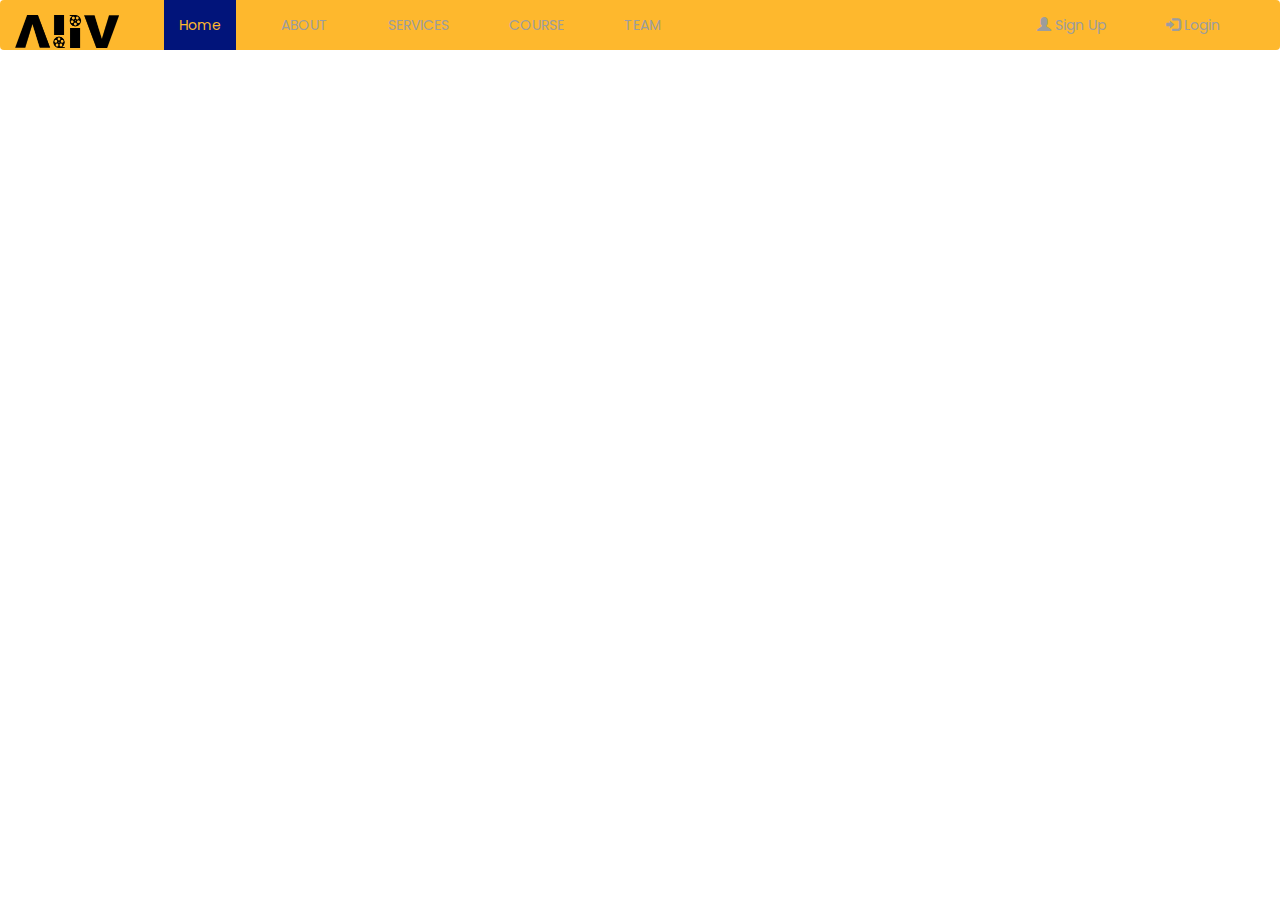
<file: index.html>
<!DOCTYPE html>
<html lang="en">
<head>
  <title>AlivCinemaStudio</title>
  <meta charset="utf-8">
  <meta name="viewport" content="width=device-width, initial-scale=1">
  <link rel="stylesheet" href="https://maxcdn.bootstrapcdn.com/bootstrap/3.4.1/css/bootstrap.min.css">
  <link rel="stylesheet" href="style.css">
  <!-- <link href="https://fonts.googleapis.com/icon?family=Material+Icons" rel="stylesheet"> -->
  <script src="https://ajax.googleapis.com/ajax/libs/jquery/3.7.1/jquery.min.js"></script>
  <script src="https://maxcdn.bootstrapcdn.com/bootstrap/3.4.1/js/bootstrap.min.js"></script>

</head>
<body>


    <nav class="navbar navbar-light navbar-inverse">
    <div class="container-fluid">
      <div class="navbar-header">
        <button type="button" class="navbar-toggle" data-toggle="collapse" data-target="#myNavbar">
          <span class="icon-bar"></span>
          <span class="icon-bar"></span>
          <span class="icon-bar"></span>
        </button>
        <a class="navbar-brand" href="#"><img src="./alivcinema.png" /></a>
      </div>
      <div class="collapse navbar-collapse" id="myNavbar">
        <ul class="nav navbar-nav">
          <li class="active"><a href="index.html">Home</a></li>
          <li><a href="about.html">ABOUT</a></li>
          <li><a href="services.html">SERVICES</a></li>
          <li><a  href="course.html">COURSE</a></li>
          <li><a  href="team.html">TEAM</a></li>
          
        </ul>
        <ul class="nav navbar-nav navbar-right">
          <li><a href="#"><span class="glyphicon glyphicon-user"></span> Sign Up</a></li>
          <li><a href="#"><span class="glyphicon glyphicon-log-in"></span> Login</a></li>
        </ul>
      </div>
    </div>
  </nav>

  
<!-- 
  <div class="button-container">
    <img src="images/image1.png">
    <a href="#" onclick="toggle();"><button class="button-icon">Play</button></a>
  </div>
 
  <div class="trailer">
    <video src="video/--_._._.__mods_owncountry __modz_own_kerala_ _modfed_society__mg_hector_fans _mgmotorin _moodygram_kerala(video0).mp4" controls="true"></video>
    <img src="images/close.png" class="close" onclick="toggle();">
  </div>


<script type="text/javascript">
  function toggle(){
    var trailer = document.querySelector(".trailer")
    var video = document.querySelector("video")
    trailer.classList.toggle("active");
    video.pause();
    video.currentTime = 0;
  }
</script> -->

</body>
</html>
</file>
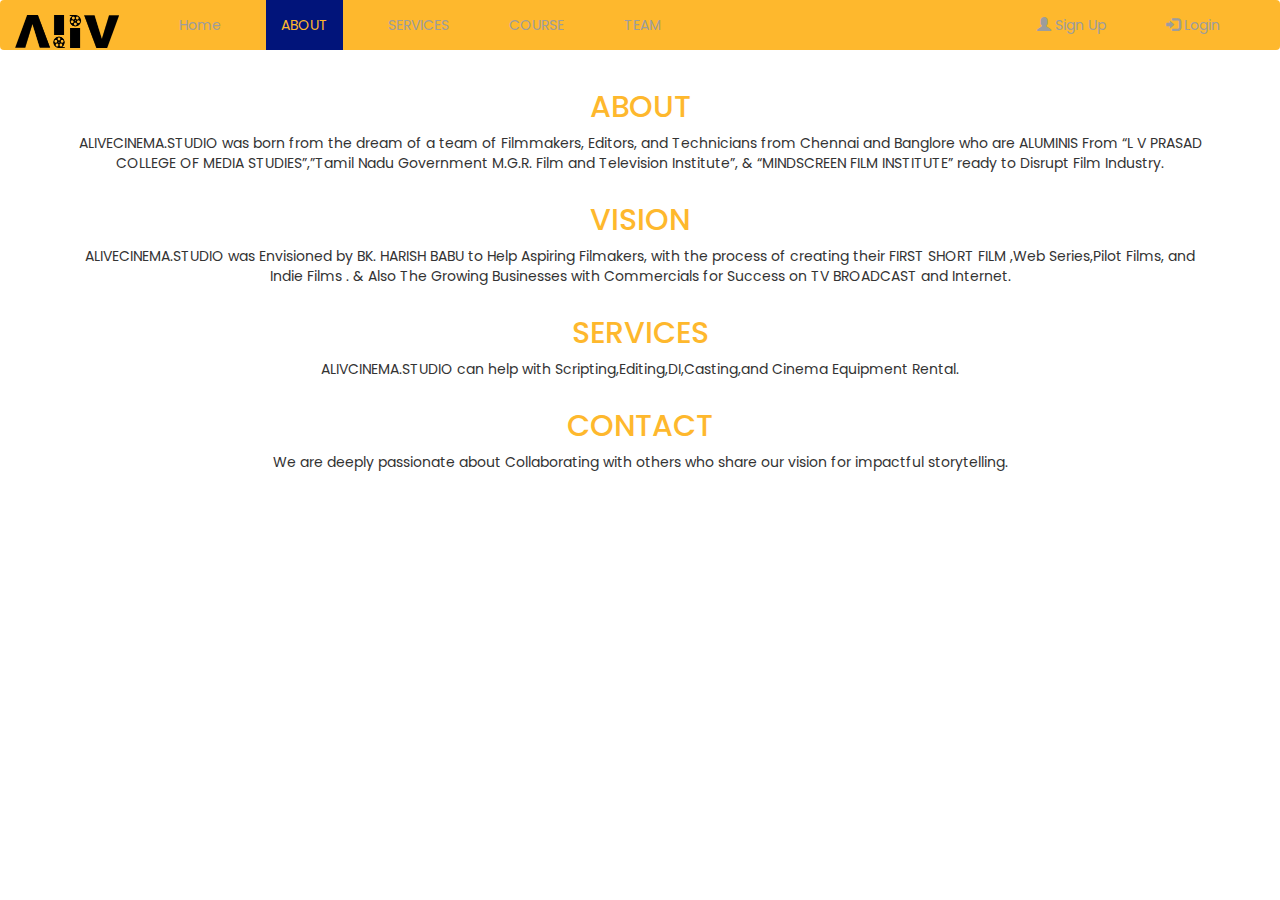
<file: about.html>
<!DOCTYPE html>
<html lang="en">
<head>
  <title>AlivCinemaStudio</title>
  <meta charset="utf-8">
  <meta name="viewport" content="width=device-width, initial-scale=1">
  <link rel="stylesheet" href="https://maxcdn.bootstrapcdn.com/bootstrap/3.4.1/css/bootstrap.min.css">
  <link rel="stylesheet" href="style.css">
  <!-- <link href="https://fonts.googleapis.com/icon?family=Material+Icons" rel="stylesheet"> -->
  <script src="https://ajax.googleapis.com/ajax/libs/jquery/3.7.1/jquery.min.js"></script>
  <script src="https://maxcdn.bootstrapcdn.com/bootstrap/3.4.1/js/bootstrap.min.js"></script>

</head>
<body>


    <nav class="navbar navbar-light navbar-inverse">
    <div class="container-fluid">
      <div class="navbar-header">
        <button type="button" class="navbar-toggle" data-toggle="collapse" data-target="#myNavbar">
          <span class="icon-bar"></span>
          <span class="icon-bar"></span>
          <span class="icon-bar"></span>
        </button>
        <a class="navbar-brand" href="#"><img src="./alivcinema.png" /></a>
      </div>
      <div class="collapse navbar-collapse" id="myNavbar">
        <ul class="nav navbar-nav">
          <li><a href="index.html">Home</a></li>
          <li class="active"><a href="about.html">ABOUT</a></li>
          <li><a href="services.html">SERVICES</a></li>
          <li><a  href="course.html">COURSE</a></li>
          <li><a  href="team.html">TEAM</a></li>
          
        </ul>
        <ul class="nav navbar-nav navbar-right">
          <li><a href="#"><span class="glyphicon glyphicon-user"></span> Sign Up</a></li>
          <li><a href="#"><span class="glyphicon glyphicon-log-in"></span> Login</a></li>
        </ul>
      </div>
    </div>
  </nav>
  <div class="container">
    <h2 class="content-header">ABOUT</h2>
    <p>ALIVECINEMA.STUDIO was born 
      from the dream of a team of 
      Filmmakers, Editors, and 
      Technicians from Chennai and 
      Banglore who are ALUMINIS From
  
    “L V PRASAD COLLEGE OF MEDIA 
      STUDIES”,”Tamil Nadu Government 
      M.G.R. Film and Television 
      Institute”, & “MINDSCREEN FILM 
      INSTITUTE” ready to Disrupt Film 
      Industry.</p>
  </div>
  
  <div class="container">
    <h2 class="content-header">VISION</h2>
    <p>ALIVECINEMA.STUDIO was 
      Envisioned by BK. HARISH BABU to 
      Help Aspiring Filmakers, with the 
      process of creating their FIRST 
      SHORT FILM ,Web Series,Pilot Films, 
      and Indie Films .
      
       & Also The Growing 
      Businesses with Commercials for 
      Success on TV BROADCAST and 
      Internet.</p>
  </div>
  
  <div class="container">
    <h2  class="content-header">SERVICES</h2>
    <p>ALIVCINEMA.STUDIO can help with 
      Scripting,Editing,DI,Casting,and 
      Cinema Equipment Rental.</p>
  </div>
  
  <div class="container">
    <h2  class="content-header">CONTACT</h2>
    <p>We are deeply passionate about 
      Collaborating with others who share 
      our vision for impactful storytelling.</p>
  </div>

</body>
</html>
</file>
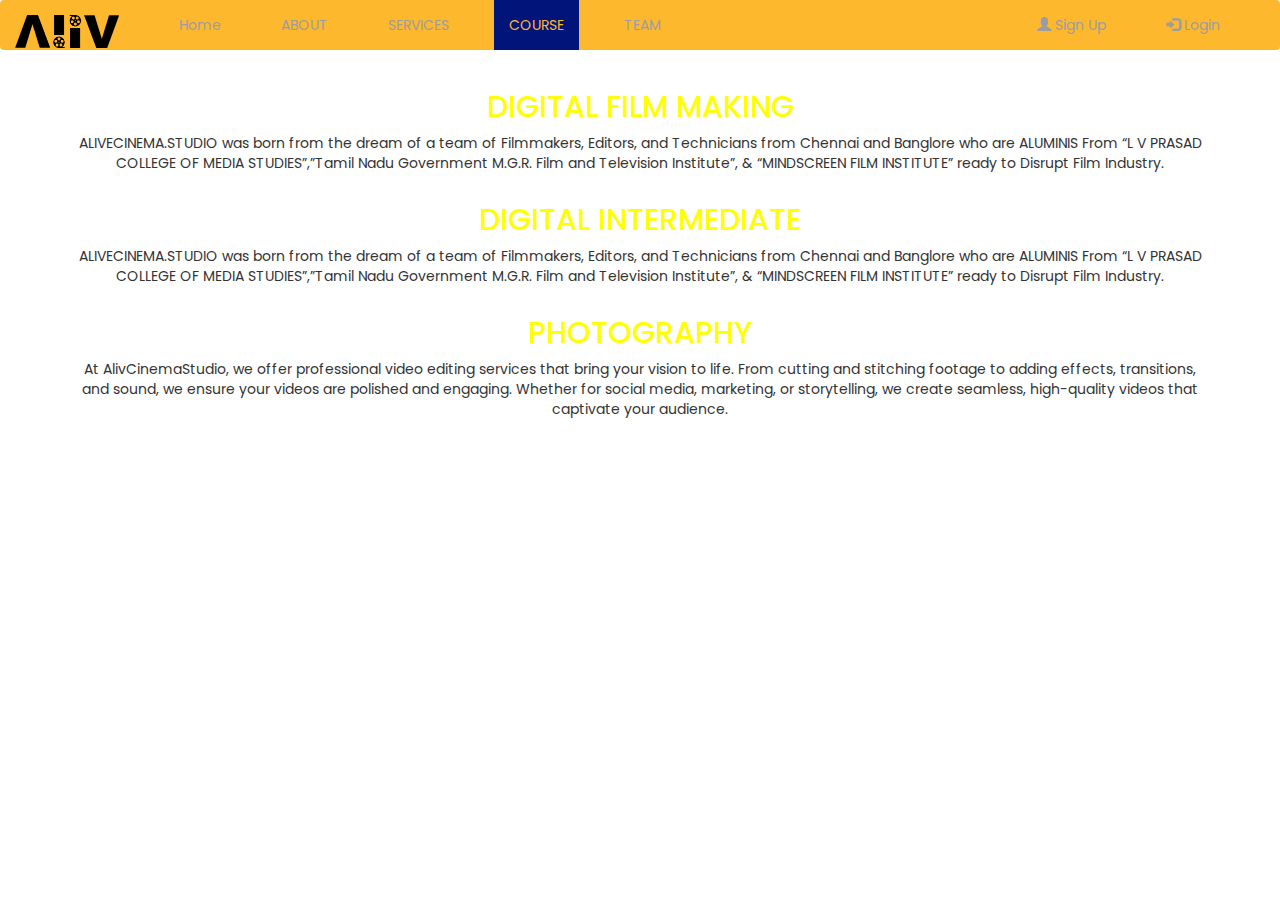
<file: course.html>
<!DOCTYPE html>
<html lang="en">
<head>
  <title>AlivCinemaStudio</title>
  <meta charset="utf-8">
  <meta name="viewport" content="width=device-width, initial-scale=1">
  <link rel="stylesheet" href="https://maxcdn.bootstrapcdn.com/bootstrap/3.4.1/css/bootstrap.min.css">
  <link rel="stylesheet" href="style.css">
  <!-- <link href="https://fonts.googleapis.com/icon?family=Material+Icons" rel="stylesheet"> -->
  <script src="https://ajax.googleapis.com/ajax/libs/jquery/3.7.1/jquery.min.js"></script>
  <script src="https://maxcdn.bootstrapcdn.com/bootstrap/3.4.1/js/bootstrap.min.js"></script>

</head>
<body>


    <nav class="navbar navbar-light navbar-inverse">
    <div class="container-fluid">
      <div class="navbar-header">
        <button type="button" class="navbar-toggle" data-toggle="collapse" data-target="#myNavbar">
          <span class="icon-bar"></span>
          <span class="icon-bar"></span>
          <span class="icon-bar"></span>
        </button>
        <a class="navbar-brand" href="#"><img src="./alivcinema.png" /></a>
      </div>
      <div class="collapse navbar-collapse" id="myNavbar">
        <ul class="nav navbar-nav">
          <li ><a href="index.html">Home</a></li>
          <li><a href="about.html">ABOUT</a></li>
          <li ><a href="services.html">SERVICES</a></li>
          <li class="active" ><a href="course.html">COURSE</a></li>
          <li><a  href="team.html">TEAM</a></li>
          
        </ul>
        <ul class="nav navbar-nav navbar-right">
          <li><a href="#"><span class="glyphicon glyphicon-user"></span> Sign Up</a></li>
          <li><a href="#"><span class="glyphicon glyphicon-log-in"></span> Login</a></li>
        </ul>
      </div>
    </div>
  </nav>

  
  <div class="container">
    <h2 style="color: yellow; text-align: center;">DIGITAL FILM MAKING</h2>
    <p>ALIVECINEMA.STUDIO was born 
      from the dream of a team of 
      Filmmakers, Editors, and 
      Technicians from Chennai and 
      Banglore who are ALUMINIS From 
      
      “L V PRASAD COLLEGE OF MEDIA 
      STUDIES”,”Tamil Nadu Government 
      M.G.R. Film and Television 
      Institute”, & “MINDSCREEN FILM 
      INSTITUTE” ready to Disrupt Film 
      Industry.</p>
  </div>

  <div class="container">
    <h2 style="color: yellow; text-align: center;">DIGITAL INTERMEDIATE</h2>
    <p>ALIVECINEMA.STUDIO was born 
      from the dream of a team of 
      Filmmakers, Editors, and 
      Technicians from Chennai and 
      Banglore who are ALUMINIS From 
      
      “L V PRASAD COLLEGE OF MEDIA 
      STUDIES”,”Tamil Nadu Government 
      M.G.R. Film and Television 
      Institute”, & “MINDSCREEN FILM 
      INSTITUTE” ready to Disrupt Film 
      Industry.</p>
  </div>

  <div class="container">
    <h2 style="color: yellow; text-align: center;">PHOTOGRAPHY</h2>
    <p>At AlivCinemaStudio, we offer 
      professional video editing services 
      that bring your vision to life.
      
      From cutting and stitching footage to 
      adding effects, transitions, and 
      sound, we ensure your videos are 
      polished and engaging.
      
      Whether for social media, marketing, 
      or storytelling, we create seamless, 
      high-quality videos that captivate 
      your audience.</p>
  </div>

</body>
</html>
</file>
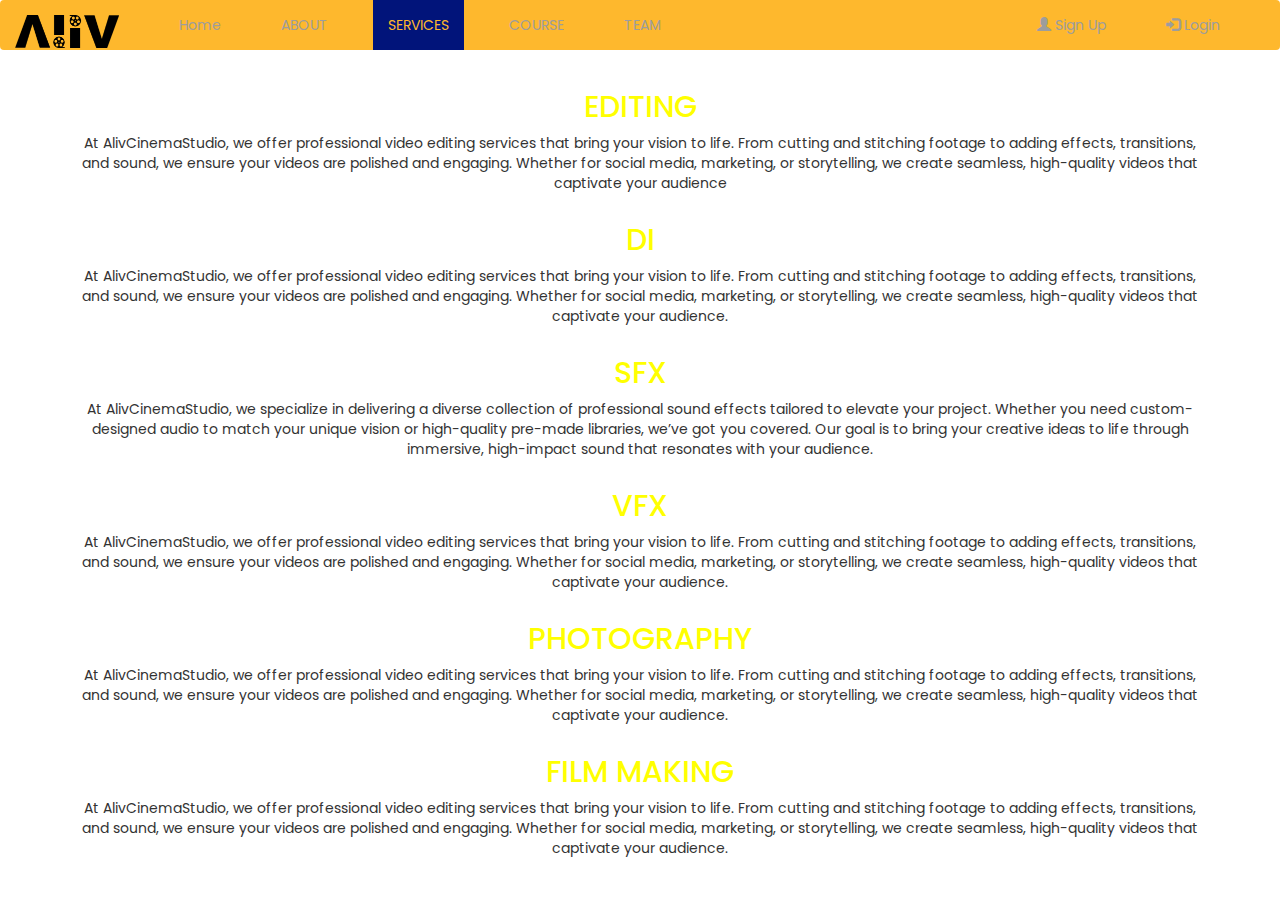
<file: services.html>
<!DOCTYPE html>
<html lang="en">
<head>
  <title>AlivCinemaStudio</title>
  <meta charset="utf-8">
  <meta name="viewport" content="width=device-width, initial-scale=1">
  <link rel="stylesheet" href="https://maxcdn.bootstrapcdn.com/bootstrap/3.4.1/css/bootstrap.min.css">
  <link rel="stylesheet" href="style.css">
  <!-- <link href="https://fonts.googleapis.com/icon?family=Material+Icons" rel="stylesheet"> -->
  <script src="https://ajax.googleapis.com/ajax/libs/jquery/3.7.1/jquery.min.js"></script>
  <script src="https://maxcdn.bootstrapcdn.com/bootstrap/3.4.1/js/bootstrap.min.js"></script>

</head>
<body>


    <nav class="navbar navbar-light navbar-inverse">
    <div class="container-fluid">
      <div class="navbar-header">
        <button type="button" class="navbar-toggle" data-toggle="collapse" data-target="#myNavbar">
          <span class="icon-bar"></span>
          <span class="icon-bar"></span>
          <span class="icon-bar"></span>
        </button>
        <a class="navbar-brand" href="#"><img src="./alivcinema.png" /></a>
      </div>
      <div class="collapse navbar-collapse" id="myNavbar">
        <ul class="nav navbar-nav">
          <li ><a href="index.html">Home</a></li>
          <li><a href="about.html">ABOUT</a></li>
          <li class="active"><a href="services.html">SERVICES</a></li>
          <li><a  href="course.html">COURSE</a></li>
          <li><a  href="team.html">TEAM</a></li>
          
        </ul>
        <ul class="nav navbar-nav navbar-right">
          <li><a href="#"><span class="glyphicon glyphicon-user"></span> Sign Up</a></li>
          <li><a href="#"><span class="glyphicon glyphicon-log-in"></span> Login</a></li>
        </ul>
      </div>
    </div>
  </nav>

  
  <div class="container">
    <h2 style="color: yellow; text-align: center;">EDITING</h2>
    <p>At AlivCinemaStudio, we offer 
      professional video editing services 
      that bring your vision to life.
      
      From cutting and stitching footage to 
      adding effects, transitions, and 
      sound, we ensure your videos are 
      polished and engaging.
      
      Whether for social media, marketing, 
      or storytelling, we create seamless, 
      high-quality videos that captivate 
      your audience</p>
  </div>
  
  <div class="container">
    <h2 style="color: yellow; text-align: center;">DI</h2>
    <p>At AlivCinemaStudio, we offer 
      professional video editing services 
      that bring your vision to life.
      
      From cutting and stitching footage to 
      adding effects, transitions, and 
      sound, we ensure your videos are 
      polished and engaging.
      
      Whether for social media, marketing, 
      or storytelling, we create seamless, 
      high-quality videos that captivate 
      your audience.</p>
  </div>
  
  <div class="container">
    <h2 style="color: yellow; text-align: center;">SFX</h2>
    <p>At AlivCinemaStudio, we specialize in 
      delivering a diverse collection of 
      professional sound effects tailored to 
      elevate your project.
      
      Whether you need custom-designed 
      audio to match your unique vision or 
      high-quality pre-made libraries, 
      we’ve got you covered.
      
      Our goal is to bring your creative 
      ideas to life through immersive, 
      high-impact sound that resonates 
      with your audience.</p>
  </div>
  
  <div class="container">
    <h2 style="color: yellow; text-align: center;">VFX</h2>
    <p>At AlivCinemaStudio, we offer 
      professional video editing services 
      that bring your vision to life.
      
      From cutting and stitching footage to 
      adding effects, transitions, and 
      sound, we ensure your videos are 
      polished and engaging.
      
      Whether for social media, marketing, 
      or storytelling, we create seamless, 
      high-quality videos that captivate 
      your audience.</p>
  </div>
  
  <div class="container">
    <h2 style="color: yellow; text-align: center;">PHOTOGRAPHY</h2>
    <p>At AlivCinemaStudio, we offer 
      professional video editing services 
      that bring your vision to life.
      
      From cutting and stitching footage to 
      adding effects, transitions, and 
      sound, we ensure your videos are 
      polished and engaging.
      
      Whether for social media, marketing, 
      or storytelling, we create seamless, 
      high-quality videos that captivate 
      your audience.</p>
  </div>
  
  <div class="container">
    <h2 style="color: yellow; text-align: center;">FILM MAKING</h2>
    <p>At AlivCinemaStudio, we offer 
      professional video editing services 
      that bring your vision to life.
      
      From cutting and stitching footage to 
      adding effects, transitions, and 
      sound, we ensure your videos are 
      polished and engaging.
      
      Whether for social media, marketing, 
      or storytelling, we create seamless, 
      high-quality videos that captivate 
      your audience.</p>
  </div>

</body>
</html>
</file>
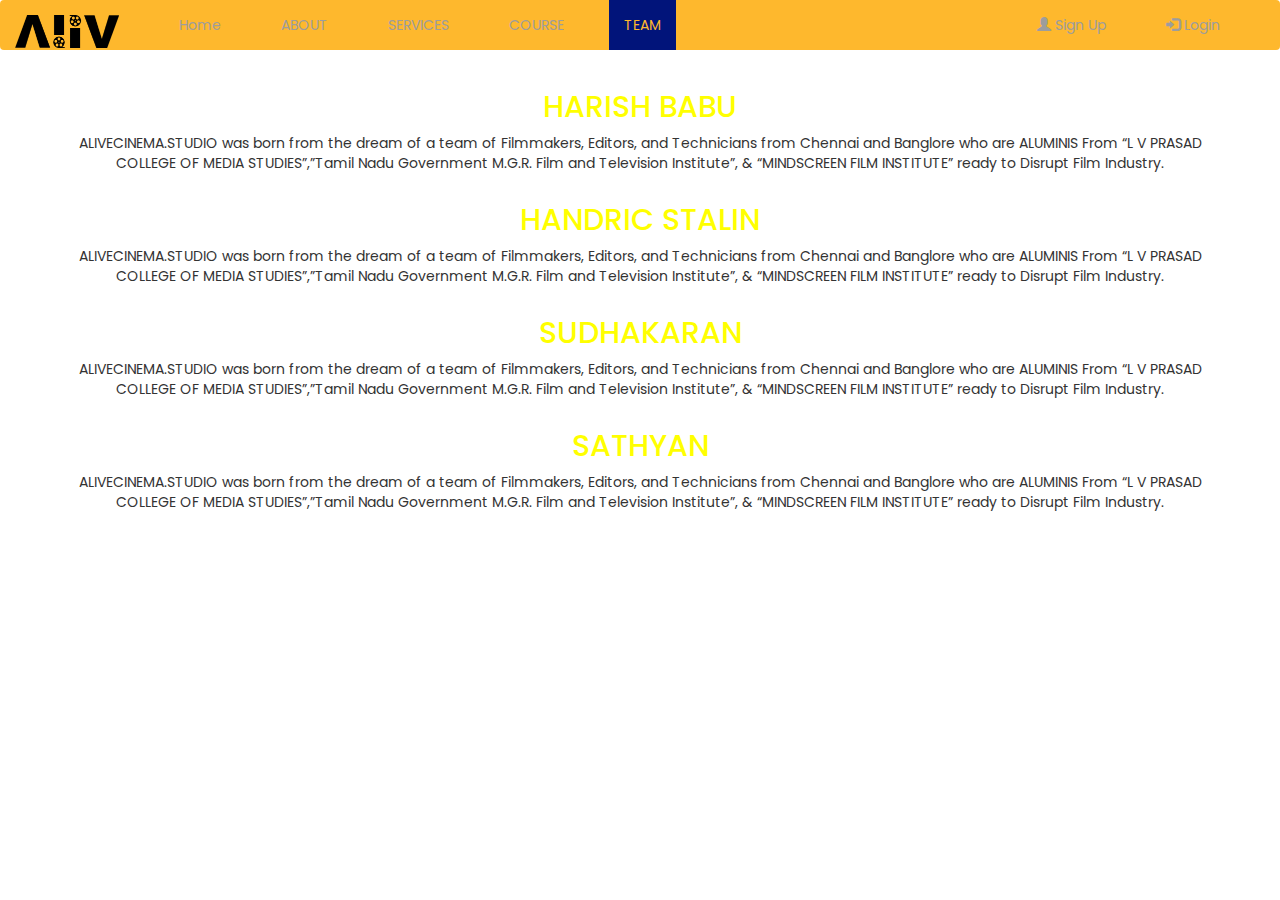
<file: team.html>
<!DOCTYPE html>
<html lang="en">
<head>
  <title>AlivCinemaStudio</title>
  <meta charset="utf-8">
  <meta name="viewport" content="width=device-width, initial-scale=1">
  <link rel="stylesheet" href="https://maxcdn.bootstrapcdn.com/bootstrap/3.4.1/css/bootstrap.min.css">
  <link rel="stylesheet" href="style.css">
  <!-- <link href="https://fonts.googleapis.com/icon?family=Material+Icons" rel="stylesheet"> -->
  <script src="https://ajax.googleapis.com/ajax/libs/jquery/3.7.1/jquery.min.js"></script>
  <script src="https://maxcdn.bootstrapcdn.com/bootstrap/3.4.1/js/bootstrap.min.js"></script>

</head>
<body>


    <nav class="navbar navbar-light navbar-inverse">
    <div class="container-fluid">
      <div class="navbar-header">
        <button type="button" class="navbar-toggle" data-toggle="collapse" data-target="#myNavbar">
          <span class="icon-bar"></span>
          <span class="icon-bar"></span>
          <span class="icon-bar"></span>
        </button>
        <a class="navbar-brand" href="#"><img src="./alivcinema.png" /></a>
      </div>
      <div class="collapse navbar-collapse" id="myNavbar">
        <ul class="nav navbar-nav">
          <li ><a href="index.html">Home</a></li>
          <li><a href="about.html">ABOUT</a></li>
          <li><a href="services.html">SERVICES</a></li>
          <li><a  href="course.html">COURSE</a></li>
          <li class="active"><a  href="team.html">TEAM</a></li>
          
        </ul>
        <ul class="nav navbar-nav navbar-right">
          <li><a href="#"><span class="glyphicon glyphicon-user"></span> Sign Up</a></li>
          <li><a href="#"><span class="glyphicon glyphicon-log-in"></span> Login</a></li>
        </ul>
      </div>
    </div>
  </nav>

  <div class="container">
    <h2 style="color: yellow; text-align: center;">HARISH BABU</h2>
    <p>ALIVECINEMA.STUDIO was born 
      from the dream of a team of 
      Filmmakers, Editors, and 
      Technicians from Chennai and 
      Banglore who are ALUMINIS From 
      
      “L V PRASAD COLLEGE OF MEDIA 
      STUDIES”,”Tamil Nadu Government 
      M.G.R. Film and Television 
      Institute”, & “MINDSCREEN FILM 
      INSTITUTE” ready to Disrupt Film 
      Industry.</p>  
  </div>

  <div class="container">
    <h2 style="color: yellow; text-align: center;">HANDRIC STALIN</h2>
    <p>ALIVECINEMA.STUDIO was born 
      from the dream of a team of 
      Filmmakers, Editors, and 
      Technicians from Chennai and 
      Banglore who are ALUMINIS From 
      
      “L V PRASAD COLLEGE OF MEDIA 
      STUDIES”,”Tamil Nadu Government 
      M.G.R. Film and Television 
      Institute”, & “MINDSCREEN FILM 
      INSTITUTE” ready to Disrupt Film 
      Industry.</p>
  </div>

  <div class="container">
    <h2 style="color: yellow; text-align: center;">SUDHAKARAN</h2>
    <p>ALIVECINEMA.STUDIO was born 
      from the dream of a team of 
      Filmmakers, Editors, and 
      Technicians from Chennai and 
      Banglore who are ALUMINIS From 
      
      “L V PRASAD COLLEGE OF MEDIA 
      STUDIES”,”Tamil Nadu Government 
      M.G.R. Film and Television 
      Institute”, & “MINDSCREEN FILM 
      INSTITUTE” ready to Disrupt Film 
      Industry.</p>
  </div>

  <div class="container">
    <h2 style="color: yellow; text-align: center;">SATHYAN</h2>
    <p>ALIVECINEMA.STUDIO was born 
      from the dream of a team of 
      Filmmakers, Editors, and 
      Technicians from Chennai and 
      Banglore who are ALUMINIS From 
      
      “L V PRASAD COLLEGE OF MEDIA 
      STUDIES”,”Tamil Nadu Government 
      M.G.R. Film and Television 
      Institute”, & “MINDSCREEN FILM 
      INSTITUTE” ready to Disrupt Film 
      Industry.</p>
  </div>

</body>
</html>
</file>
<file: style.css>
@import url('https://fonts.googleapis.com/css2?family=Poppins:ital,wght@0,100;0,200;0,300;0,400;0,500;0,600;0,700;0,800;0,900;1,100;1,200;1,300;1,400;1,500;1,600;1,700;1,800;1,900&display=swap');


body{
    font-family: Poppins;
    margin: 0;
}
.navbar-default .navbar-nav>li>a{color: #28211e !important;}

.nav.navbar-nav{
    color: #0a0909;
}
.navbar-light {
    background-color: #FEB82D !important;
    border: none !important;
    border-width:0!important;
}


.navbar-inverse .navbar-nav>.active>a,.navbar-inverse .navbar-nav>.active>a:focus,.navbar-inverse .navbar-nav>.active>a:hover{color:#FEB82D;background-color:#01147A}

.content-header{
    color: #FEB82D; 
    text-align: center;
}



svg{
    width: 25px;/*changes made from 50px to 25px*/
}

header{
    width: 1200px;
    max-width: 90%;
    margin: auto;
    display: grid;
    grid-template-columns: 50px 1fr 50px;
    grid-template-rows: 50px;
    justify-content: center;
    align-items: center;
    position: relative;
    z-index: 100;
}

header .logo{
    font-weight: bold;
}

header .menu{
    padding: 0;
    margin: 0;
    list-style: none;
    display: flex;
    justify-content: center;
    gap: 20px;
    font-weight: 500;
}

/* CSS Slider */

.slider{
    height: 100vh;
    margin-top: 50px; /*changes made -50px to 50px*/
    position: relative;
}

.slider .list .item{
    position: absolute;
    inset: 0; /*changes made 0 0 0 0 0 0 to 0 */
    overflow: hidden;
    opacity: 0;
    transition: .5s;
}

.slider .list .item img{
    width: 100%;
    height: 100%;
    object-fit: cover; 
}

.slider .list .item::after{
    content: '';
    width: 100%;
    height: 100%;
    position: absolute;
    left: 0;
    bottom: 0;
    background-image: linear-gradient(to top, #0a0909 40%, transparent);
} 

.slider .list .item .content{
    position: absolute;
    left: 10%;
    top: 20%;
    width: 500px;
    max-width: 80%;
    z-index: 1;
}

.slider .list .item .content p:nth-child(1){
    text-transform: uppercase;
    letter-spacing: 10px;
}

.slider .list .item .content h2{
    font-size: 80px;
    margin: 0;
}

.slider .list .item.active{
    opacity: 1;
    z-index: 10;
}

@keyframes showContent{
    to{
        transform: translateY(0);
        filter: blur(0);
        opacity: 1;
    }
}

.slider .list .item.active p:nth-child(1),
.slider .list .item.active h2,
.slider .list .item.active p:nth-child(3){
    transform: translateY(30px);
    filter: blur(20px);
    opacity: 0;
    animation: showContent .5s .7s ease-in-out 1 forwards;
}

.slider .list .item.active h2{
    animation-delay: 1s;
}

.slider .list .item.active p:nth-child(3){
    animation-duration: 1.3s;
}

.arrows{
    position: absolute;
    top: 30%;
    right: 50px;
    z-index: 100;
}

.arrows button{
    background-color: #eee5;
    border: none;
    font-family: monospace;
    width: 40px;
    height: 40px;
    border-radius: 5px;
    font-size: x-large;
    color: #eee;
    transition: .5s;
}

.arrows button:hover{
    background-color: #eee;
    color: black;
}

.thumbnail{
    position: absolute;
    bottom: 50px;
    z-index: 11;
    display: flex;
    gap: 10px;
    width: 100%;
    height: 200px;
    padding: 0 50px;
    box-sizing: border-box;
    overflow: auto;
    justify-content: center;
}

.thumbnail::-webkit-scrollbar{
    width: 0;
}

.thumbnail .item{
    width: 150px;
    height: 120px;
    filter: brightness(.5);
    transition: .5s;
    flex-shrink: 0;
}

.thumbnail .item img{
    width: 100%;
    height: 100%;
    object-fit: cover;
    border-radius: 10px;
}

.thumbnail .item.active{
    filter: brightness(1.5);
}

.thumbnail .item .content{
    position: absolute;
    inset: auto 10px 10px 10px 10px;
}

@media screen and (max-width: 678px) {
    .thumbnail{
        justify-content: start;
    }
    .slider .list .item .content h2{
        font-size: 60px;
    }
    .arrows{
        top: 10%;
    }
}

/* Aboutus text */
.aboutus-text{
    margin-top: 100px;
    width: 100%;
    text-align: center;
    font-weight: bold;
    font-style: italic;
}

.micheal-img{
    width: 150px;
    display: inline-block;
}

.micheal{
    width: 140px;
    border-radius: 50%;
    margin-bottom: 0px;
}

.quote{
    display: inline-block;
    vertical-align: top;
    /* width: 300px; */
}

.sfx-icon{
    background-color: #eee;
    width: 100px;
    border-radius: 33%;
}

.socialmedia-icon{
    background-color: #eee;
    width: 100px;
    border-radius: 33%;
}

.videoediting-icon{
    background-color: #eee;
    width: 100px;
    border-radius: 33%;
}

.img-button{
    position: relative;
  width: 100%;
  max-width: 400px;
}

.bg-warning{
    background-color: #fff200;
    /* overflow: hidden; */
    padding: 14px 14px;
    font-size: 20px;
}

.menu{
  text-align: center;
}

.menu :hover {
    background-color: #0e1097;
    color: rgb(250, 246, 246);
  }

.logoname{
    font-size: 30px;
    font-weight: bold;
    float: left; 
}


.signup, .login{
    float: right;
}

.signup .login :hover{
    background-color: #0e1097;
    color: rgb(250, 246, 246);
}

a {
    margin-right: 30px;
    color: red;
}

p {
    text-align: center;
}

/* 
.homenav{
    margin-right: 30px;
}

.aboutnav{
    margin-right: 30px;
}

.servicesnav{
    margin-right: 30px;
}

.coursenav{
    margin-right: 30px;
}

.teamnav{
    margin-right: 30px;
} */

.button-container{
  position: relative;
  width: 100%;
}

.button-container img{
    width: 100%;
    height: auto;
}

.button-container .button-icon{
    width: 100px;
    height: 100px;
    border-radius: 50px;
    top: 50%;
    left: 50%;
    position: absolute;
    font-size: 30px;
    
}

.button-container .button-icon:hover {
    background-color: black;
    color: #ef0909;
  }

  .trailer{
    position: fixed;
    top: 50%;
    left: 50%;
    transform: translate(-50%, -50%);
    z-index: 10000;
    background: rgba(0, 0, 0, 0.95);
    width: 100%;
    height: 100%;
    display: flex;
    justify-content: center;
    align-items: center;
    visibility: hidden;
    opacity: 0;
  }

  .trailer.active{
    visibility: visible;
    opacity: 1;
  }

  .trailer video{
    position: relative;
    max-width: 900px;
    outline: none;
  }

  .close{
    position: absolute;
    top: 30px;
    right: 30px;
    cursor: pointer;
    filter: invert(1);
    max-width: 32px;
  }

  @media (max-width:991px) {
        .trailer{
            max-width: 90%;
        }
  }
</file>
